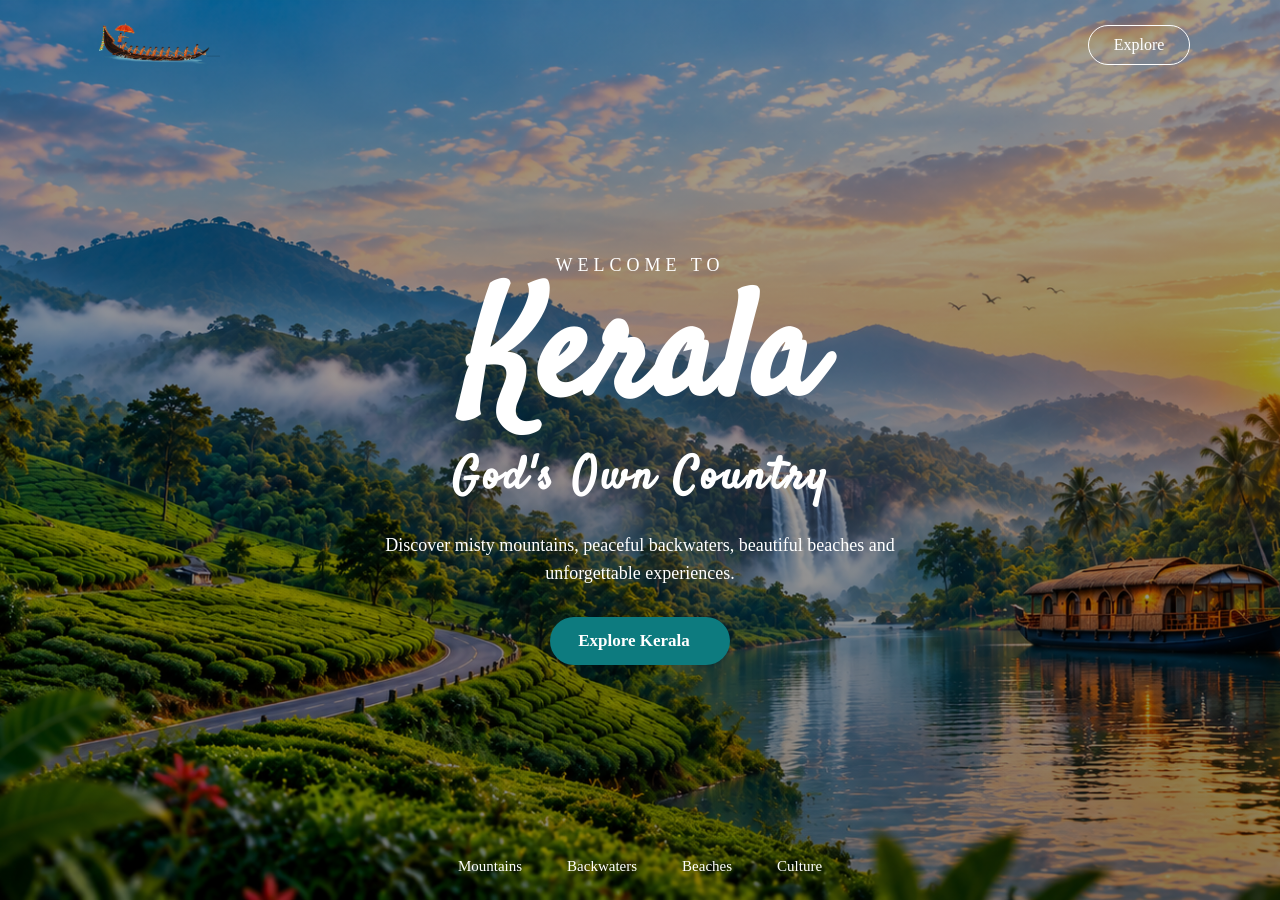
<file: index.html>
<!DOCTYPE html>
<html>
<head>
    <meta name="viewport" content="width=device-width, initial-scale=1.0">
    <title>Tourist</title>
    <link rel="icon" type="image/png" href="./logoo.png">
    <link rel="stylesheet" href="./style.css">
</head>

<body>

<div class="welcome">

    <nav class="welcome-nav">
        <img src="./Property 1=Frame 5.png">

        <a href="./home.html">Explore</a>
    </nav>

    <div class="welcome-content">

        <p>WELCOME TO</p>

        <h1>Kerala</h1>

        <h2>God's Own Country</h2>

        <p class="welcome-text">
            Discover misty mountains, peaceful backwaters,
            beautiful beaches and unforgettable experiences.
        </p>

        <a href="./home.html" class="explore-btn">
            Explore Kerala
            <i class="fa-solid fa-arrow-right"></i>
        </a>

    </div>

    <div class="down">
        <span>Mountains</span>
        <span>Backwaters</span>
        <span>Beaches</span>
        <span>Culture</span>
    </div>

</div>

</body>
</html>
</file>
<file: style.css>
@import url('https://fonts.googleapis.com/css2?family=Satisfy&display=swap');
@import url('https://fonts.googleapis.com/css2?family=Audiowide&display=swap');
@import url('https://fonts.googleapis.com/css2?family=Gabarito:wght@400..900&display=swap');

*{
    padding: 0px;
    margin: 0px;
    box-sizing: border-box;
}
body{
    width: 100%;
    overflow-x: clip;
}
.overall{
    /* height: 100vh; */
    width: 100%;
    overflow-x:clip;
    font-family: "Gabarito", sans-serif;
  letter-spacing: 2px;
}

/********************** SECTION 0 ***********************/

.sec0{
    position: relative;
    background-color: #ebf1f2;
    height: 120vh;
}
.nav{
    display: flex;
    align-items: center;
    position: relative;
    overflow: hidden;
    z-index: 8;
    animation: nav 1.2s ease-out 0.3s both;
}
.links{
    margin-top: 40px;
}
.nav a{
    font-size: 18px;
    position: relative;
    margin-right: 10px;
    padding: 6px 10px;
    margin-top: 40px;
    color: black;
    text-decoration: none;
    transition: all 0.4s;
}

.nav a:hover{
    background-color: rgb(55, 62, 70);
    color: #baecf5;
    border-radius: 5px;
    scale: 1.07;
}

.nav img{
    height: 115px;
    transform: rotate(359.3deg);
    position: relative;
    z-index: 8;
}

/* @keyframes nav{

    from{
        opacity: 0;
        transform: translateX(100px);
    }

    to{
        opacity: 1;
        transform: translateX(0);
    }
} */

.top{
    height: 100vh;
    width: 100%;
    position:absolute;
    left: 0px;
    top: 0px;
    background-color: #c1ced1;
}
.page{
    position: relative;
    min-height: 100vh;
}
.top1{
    position: absolute;
    top: 0;
    left: 0;
    width: 100%;
    height: 210%;
    background-image: url("./backk.png");
    background-repeat: no-repeat;
    background-position: center top;
    background-size: cover;
    opacity: 0.3;
    z-index: 0;
}
.nav,
.sec1{
    position: relative;
    z-index: 1;
}
.sec1{
    background: transparent;
}

.flex{
    background: transparent;
}
video{
    height: 100%;
    width: 100%;
    object-fit: cover;
    opacity: 0.6;
}

.round{
    height: 400px;
    width: 400px;
    border-radius: 50%;
    position: absolute;
    border: 2px solid aliceblue;
    z-index: 8;
    left: 50%;
    transform: translateX(-50%);
}

.route{
    position: absolute;
    height: 350px;
    width: 90%;
    z-index: 8;
    top:30%;
    left: 50%;
    transform: translateX(-50%);
}
.route1{
    position: absolute;
    height: 70px;
    z-index: 8;
    top:20%;
    left: 95.5%;
    transform: translateX(-50%);
}
.head,.head1{
    position: relative;
    z-index: 99;
    top: 50px;
    font-size: clamp(40px, 4vw, 60px);
    left: 10%;
}
h1{
    font-family: "Audiowide", sans-serif;
    font-size: 35px;
}

h2{
    font-family: "Satisfy", cursive;
    letter-spacing: 3px;
}

.head{
    font-family: "Audiowide", sans-serif;
    letter-spacing: 6px;
    /* font-size: 60px; */
    color: white;
    text-shadow:2px 2px 0px #1b5863, 4px 4px 0px #0b7285, 6px 6px 0px #074652;
    letter-spacing: 5px;
}

.head1{
    font-family: "Satisfy", cursive;
    color: #1b4d5e;
    text-shadow: 2px 2px 0px rgba(230, 241, 243, 0.952);
}

.get{
    background-image: linear-gradient(to right bottom,#8ae5f5,#41abbd,rgb(38, 110, 130));
    color: white;
    position: absolute;
    z-index: 9;
    padding: 18px 25px;
    display: inline;
    top:70%;
    left: 10%;
    animation: get 1.5s 0s infinite both linear;
    border: 2px solid #e0e3e4;
    border-radius: 15px;
    transition: all 1s;
    cursor: pointer;
}

.get:hover{
    background-image: linear-gradient(to right bottom,#2a977e,#4bae80,rgb(28, 179, 88));
    border: 2px solid black;
}

@keyframes get{
    from{
        scale: 1.1;
    }

    to{
        scale: 1.2;
    }
}
.get i{
    transform: rotate(330deg);
    margin-left: 10px;
    color: gold;
    font-size: 18px;
}
.con{
    position: absolute;
    z-index: 9;
    width: 23%;
    left: 70%;
    color: aliceblue;
}
.con p{
    letter-spacing: 1px;
    margin-top: 4px;
}
#menu{
    display: none;
}
.menu-btn{
    display: none;
}

/********************** SECTION 1 ***********************/
.sec1{
    padding: 20px;
    position: relative;
}
.sec1 .des{
    font-size: clamp(30px,6vw,40px);
  font-family: "Audiowide", sans-serif;
  letter-spacing: 2.5px;
  text-align: center;
  margin-bottom: 20px;
}
.sec1 .flex{
    display: flex;
    align-items: center;
    justify-content: center;
    flex-wrap: wrap;
    gap:20px;
    width: 100%;
    margin-bottom: 40px;
}
.image h4{
    position:absolute;
    z-index:9999;
    bottom:50px;
    transform: translateX(-50%);
    left:50%;
    font-size:clamp(30px,6vw,40px);
    font-weight:900;
    letter-spacing:4px;
    text-transform:uppercase;
    color:#ffffff;
    font-family: 'Franklin Gothic Medium', 'Arial Narrow', Arial, sans-serif;
    letter-spacing: 1px;
    -webkit-text-stroke:1.5px #0d7b7f;
    text-shadow:
        2px 2px 0 #0d7b7f,
        4px 4px 0 #086568,
        6px 6px 0 rgba(0,0,0,0.25),
        8px 10px 15px rgba(0,0,0,0.35);

    transition:all 1s ease;
}
.image:hover h4{
    display: none;
}
.im1{
    height: 400px;
    width: 300px;
}
.image{
    position: relative;
    overflow: hidden;
    transition: all 1s;
}
.ani{
    background-color: #0b738594;
    width: 300px;
    height: 250px;
    z-index: 100;
    clip-path: path("M 0,0 L 300,0 L 300,250 L 0,2 Z");
    position: absolute;
    transition: all 1.5s;
    opacity: 0;
    left: 100%;
}
.image h2,h5{
    position: absolute;
    z-index: 110;
    color: white;
    opacity: 0;
    transition: all 1s;
}
.image h2{
    top: 30px;
    right: 20px;
    display: flex;
    flex-direction: column;
    align-items: center;
}
.image:hover{
    scale: 1.04;
}
.image:hover .ani{
    left: 0px;
    opacity: 1;
}
.image:hover h2,h5{
    opacity: 1;
}
.ani1{
    background-color: #0b738594;
    width: 300px;
    height: 250px;
    z-index: 100;
    bottom: 3px;
    clip-path: path("M 0,250 L 300,250 L 0,0 L 0,250 Z");
    position: absolute;
    transition: all 1s;
    opacity: 0;
    right: 100%;
}
.image h5{
    bottom: 40px;
    font-size: 20px;
    padding: 5px 8px;
    display: flex;
    position: absolute;
    align-items: center;
}
.image:hover .ani1{
    right: 0px;
    opacity: 1;
}
        
/********************** SECTION 2 ***********************/
.sec2 {      
    height: 400px;
    background-color: #6aa4a6;
    position: relative;
    display: flex;
    flex-wrap: wrap;
    overflow: hidden;
    gap: 20px;
 }
.sec2 input {
    display: none;
 }
.price{
    background-color: #c2c2c2;
}
.ttop{
    height: 182vh;
}
.slider {
    width: 100%;
    height: 400px;
    position: relative;
    overflow: hidden;
}
.slide {
    width: 100%;
    height: 400px;
    position: absolute;
    top: 0;
    left: 100%;
    transition: all 1s ease;
    display: flex;
    align-items: center;
}
#slide1:checked ~ .slider .slide1 {
    left: 0;
}
#slide2:checked ~ .slider .slide2 {
     left: 0;
}
#slide3:checked ~ .slider .slide3 {
    left: 0;
}
.sec2 .round {
    background: radial-gradient(
        circle at 30% 30%,
        #FFE9A3,
        #f5b65d,
        #FF6B35
    );

    height: 70px;
    width: 70px;
    position: absolute;
    z-index: 90009;
    left: 60px;
    top: 40%;
    border: none;
    cursor: pointer;
    clip-path: circle();
    display: flex;
    align-items: center;
    justify-content: center;
}
.round p {
    font-size: 30px;
    margin: 0;
}
/* RIGHT ROUND */

.sec2 .round1 {
    background: radial-gradient(
        circle at 30% 30%,
        #FFE9A3,
        #f5b65d,
        #FF6B35
    );
    height: 70px;
    width: 70px;
    position: absolute;
    z-index: 90009;
    right: 30px;
    top: 40%;
    border: none;
    clip-path: circle();
    cursor: pointer;
    display: flex;
    align-items: center;
    justify-content: center;
}

.round1 p {
    font-size: 30px;
    margin: 0;
}

.sec2 .img {
    height: 400px;
    width: 280px;
    position: absolute;
    top: -15px;
    left: 100px;
    object-fit: cover;
    transition: all 1s;
}

.sec2 .img1 {
    height: 400px;
    width: 280px;
    position: absolute;
    top: -15px;
    right: 110px;
    object-fit: cover;
    transition: all 1s;
}

.sec2 .img:hover {
    cursor: pointer;
    scale: 1.05;
}
.pack {
    background-color: rgba(252, 251, 248, 0.523);
    display: inline-block;
    height: 400px;
    position: absolute;
    left: 36%;
    object-fit: cover;
    padding: 90px 30px;
    z-index: 2;
}
.pack h5{
    font-size: 30px;
}
.sec2 button{
    background: radial-gradient(
        circle at 30% 30%,
        #f7ce4a,
        #f5b65d,
        #FF6B35
    );    padding: 15px 30px;
    border: none;
    animation: click 2s linear infinite reverse forwards;
    cursor: pointer;
    font-size: 20px;
    transform: translatey(50px);
    border-radius: 10px;
}
.plan-days {
    padding: 80px 8%;
    position: relative;
    overflow: hidden;
}

.plan-title {
    text-align: center;
    margin-bottom: 70px;
}

.plan-title h1 {
    font-size: 45px;
    letter-spacing: 3px;
    margin: 0;
    color: #0c0c0c;
}

.plan-title p {
    margin-top: 10px;
    font-size: 17px;
    letter-spacing: 2px;
    color:rgb(50, 50, 50);
}

.day-route {
    display: flex;
    justify-content: space-between;
    position: relative;
}
.day-route::before {
    content: "";
    position: absolute;
    top: 120px;
    left: 8%;
    width: 84%;
    border-top: 2px dashed white;
}

.day-card {
    width: 22%;
    text-align: center;
    position: relative;
    z-index: 2;
}

.days {
    display: block;
    font-size: 65px;
    font-weight: 700;
    line-height: 1;
    color: #196d6e;
    -webkit-text-stroke: 0.3px white;
    text-shadow: 2px 2px 3px white;
}

.day-card small {
    display: block;
    font-size: 13px;
    letter-spacing: 3px;
    color: #414040;
}

.dot {
    width: 18px;
    height: 18px;
    background: white;
    border-radius: 50%;
    margin: 32px auto 25px;
    box-shadow: 0 0 0 2px #087f80;
}

.day-card h2 {
    margin: 0;
    font-size: 22px;
    color: #141515;
    font-weight: 900;
    text-shadow: 2px 2px 3px rgb(225, 223, 223);
}

.day-card p {
    margin: 6px 0 15px;
    color: #fcfbfb;
    font-weight: 550;
    font-size: 19px;
}

.day-card .strong {
    font-size: 22px;
    color: #7e3403;
    font-weight: 900;
}
@keyframes click {

    0% {
        transform: translateY(40px);
    }

    50% {
        transform: translateY(60px);
    }

    100% {
        transform: translateY(40px);
    }

}

.pack h1 {
    font-size: 45px;
}

.pack h2 {
    font-size: 35px;
    margin-top: 10px;
}


/*************************** SECTION 3 ***********************/

.sec3 {
    position: relative;
    padding: 30px 30px;
    background: white;
    overflow-x: clip;
}

.sec3 > h1 {
    text-align: center;
    font-size: 45px;
    margin-bottom: 0px;
    color: black;
}

.trip1,
.trip2 {
    width: 100%;
    min-height: 350px;
    display: flex;
    align-items: center;
    justify-content: space-evenly;
    gap:10px;
    position: relative;
}

.trip1 .place {
    order: 1;
}

.trip1 > div:last-child {
    order: 3;
}

.trip2 .place {
    order: 3;
}

.trip2 > div:last-child {
    order: 1;
}

.trip1 .place,
.trip2 .place {
    width: 500px;
    position: relative;
    z-index: 2;
}
.trip1 img,
.trip2 img {
    width: 500px;
    height: 300px;
    object-fit: cover;
    border-radius: 20px;
    display: block;
    transition: transform 0.5s ease;
}

.trip1 img {
    clip-path: polygon(75% 0%,100% 50%,75% 100%,0% 100%,0% 0%);
}

.trip2 img {
    clip-path: polygon(25% 0%,0% 50%,25% 100%,100% 100%,100% 0%);
}

.trip1 img:hover,
.trip2 img:hover {
    transform: scale(0.95);
}

.content,
.content1 {
    width: 380px;
    height: 380px;
    position: absolute;
    top: 50%;
    background-image: url("./moun.png");
    background-repeat: no-repeat;
    background-position: center;
    background-size: contain;
    opacity: 0.35;
    z-index: 1;
}


/* FIRST + THIRD */

.trip1 .content {
    left: 70%;
    transform: translate(-50%, -50%);
}


/* SECOND */

.trip2 .content1 {
    left: 23%;
    transform: translate(-50%, -50%);
}

.trip1 > div:last-child,
.trip2 > div:last-child {
    width: 45%;
    position: relative;
    z-index: 3;
}

.sec3 h3 {
    font-size: 40px;
    color: #0d7b7f;
    margin-bottom: 5px;
}

.sec3 p {
    font-size: 19px;
    line-height: 1.8;
    color: #595959;
    margin: 0;
}

/* SCROLL ANIMATION */
/* FIRST + THIRD LEFT → CENTER */

.trip1 {
    animation-name: moveFromLeft;
    animation-duration: 2s;
    animation-timing-function: linear;
    animation-fill-mode: both;
    animation-timeline: view(block);
    animation-range: entry 0% cover 50%;
}
/* SECOND RIGHT → CENTER */

.trip2 {
    animation-name: moveFromRight;
    animation-duration: 2s;
    animation-timing-function: linear;
    animation-fill-mode: both;
    animation-timeline: view(block);
    animation-range: entry 0% cover 50%;
}

@keyframes moveFromLeft {

    from {
        transform: translateX(-300px);
    }
    to {
        transform: translateX(0);
    }
}
@keyframes moveFromRight {

    from {
        transform: translateX(300px);
    }
    to {
        transform: translateX(0);
    }
}

/******************** SECTION 4 ***************************/
.sec4{
    position: relative;
    height: 650px;
    background-color: white;
}
.sec4 .back{
    height: 650px;
    width: 100%;
    background-image: url("./bg\ \ act.jpg");
    background-repeat: no-repeat;
    background-size: cover;
    background-position: center;
    opacity: 0.6;
    position: absolute;
    top: 0;
    left: 0;
}
.sec4 .act{
    position: absolute;
    top: 40px;
    left: 0;
    width: 100%;
    padding: 0 30px;
}
.act h1{
    font-size: 40px;
}
.act > input{
    display: none;
}
.activitySlider{
    position: relative;
    width: 100%;
    height: 500px;
    overflow: hidden;
}

.activityPage1,
.activityPage2{
    position: absolute;
    top: 0;
    left: 0;
    width: 100%;
    height: 500px;
    display: flex;
    justify-content: center;
    align-items: center;
    gap: 40px;
    transition: transform 0.8s ease;
}
.activityPage1{
    transform: translateX(0);
}
.activityPage2{
    transform: translateX(100%);
}
#activity2:checked ~ .activitySlider .activityPage1{
    transform: translateX(-100%);
}
#activity2:checked ~ .activitySlider .activityPage2{
    transform: translateX(0);
}
#activity1:checked ~ .activitySlider .activityPage1{
    transform: translateX(0);
}
#activity1:checked ~ .activitySlider .activityPage2{
    transform: translateX(100%);
}
.visit{
    height: 400px;
    width: 300px;
    overflow: hidden;
    position: relative;
    cursor:pointer;
}
.visit img{
    height: 100%;
    width: 100%;
    object-fit: cover;
    transition: transform 0.5s ease;
}
.visit:hover img{
    transform: scale(1.2);
}
.visit h4{
    position: absolute;
    top: 20%;
    left: 15px;
    margin: 0;
    font-size: 230px;
    font-weight: bold;
    color: transparent;
    -webkit-text-stroke: 2px white;
    z-index: 5;
}

.visit .desc{
    position: absolute;
    bottom: 0;
    left: 0;
    height: 100px;
    width: 100%;
    background-color: rgba(130, 124, 124, 0.705);
    z-index: 10;
    display: flex;
    align-items: center;
    justify-content: center;
    font-size: 30px;
}
.arrow{
    width: 100%;
    text-align: center;
    font-size: 35px;
}
.arrow label{
    cursor: pointer;
    margin: 0 10px;
}

/************** SECTION 5 *****************/
.sec5 {
    min-height: 650px;
    text-align: center;
    padding: 40px 20px;
    position: relative;
    background-image: linear-gradient(white,transparent);
}
.sec5 .serve {
    display: flex;
    align-items: center;
    justify-content: center;
    flex-direction: column;
    padding: 20px;
    /* SCROLL ANIMATION */
    animation-name: serviceHeading;
    animation-duration: 1s;
    animation-timing-function: ease-out;
    animation-fill-mode: both;
    animation-timeline: view(block);
    animation-range: entry 0% cover 50%;
}
.sec5 .serve h1 {
    margin: 0;
}
.sec5 .serve p {
    width: 70%;
    text-align: center;
    margin-top: 15px;
    line-height: 1.6;
}
.display {
    display: flex;
    align-items: center;
    justify-content: center;
    flex-wrap: wrap;
    gap: 25px;
    margin-top: 35px;
}
.pill {
    height: 340px;
    width: 200px;
    border-radius: 100px;
    overflow: hidden;
    position: relative;
    cursor: pointer;
    transition:
        transform 0.5s ease,
        border 0.5s ease;
    /* SCROLL ANIMATION */

    animation-duration: 0.9s;
    animation-timing-function: ease-out;
    animation-fill-mode: both;
    animation-timeline: view(block);
    animation-range: entry 0% cover 50%;
}
.sec5 .small,
.sec5 .large {
    height: 100%;
    width: 100%;
    object-fit: cover;
    transition: transform 0.6s ease;
}
.pill h3 {
    position: absolute;
    bottom: 10px;
    left: 0;
    font-size: 20px;
    z-index: 9;
    color: white;
    width: 100%;
    margin: 0;
    padding: 24px 0;
    visibility: hidden;
    background-color: rgba(0, 0, 0, 0.55);
    /* transition: 0.3s all; */
}
/* ---------- HOVER ---------- */

.pill:hover h3 {
    visibility: visible;
    opacity: 1;
}

.pill:hover {
    transform: translateY(-12px) scale(1.05);
    border: 4px solid black;
}
.pill:hover img {
    transform: scale(1.08);
}

.sec5 .pill:nth-child(1) {
    animation-name: waveOne;
}
.sec5 .pill:nth-child(2) {
    animation-name: waveTwo;
}
.sec5 .pill:nth-child(3) {
    animation-name: waveThree;
}
.sec5 .pill:nth-child(4) {
    animation-name: waveTwo;
}
.sec5 .pill:nth-child(5) {
    animation-name: waveOne;
}
@keyframes waveOne {
    from {
        opacity: 0;
        transform: translateY(70px);
    }

    to {
        opacity: 1;
        transform: translateY(0);
    }
}
@keyframes waveTwo {
    from {
        opacity: 0;
        transform: translateY(35px);
    }

    to {
        opacity: 1;
        transform: translateY(0);
    }
}


@keyframes waveThree {
    from {
        opacity: 0;
        transform: translateY(0);
    }

    to {
        opacity: 1;
        transform: translateY(0);
    }
}
@keyframes serviceHeading {
    from {
        opacity: 0;
        transform: translateY(50px);
    }

    to {
        opacity: 1;
        transform: translateY(0);
    }
}
.us {
    position: absolute;
    top: 0;
    left: 0;
    width: 100%;
    height: 100%;
    background-image: url("./travell.png");
    background-repeat: no-repeat;
    background-position: center top;
    background-size: cover;
    opacity: 0.6;
    z-index: 0;
}
.trust {
    min-height: 1000px;
    display: flex;
    flex-direction: column;
    position: relative;
    background-color: white;
    /* margin-bottom: 30px; */
}
.trust h2 {
    font-size: clamp(35px, 3vw, 60px);
    text-align: center;
    margin: 20px 0 20px;
}
.trust > div:nth-of-type(2) {
    position: relative;
    height: 400px;
    width: 100%;
}
.trust .per {
    display: flex;
    align-items: flex-start;
    position: absolute;
    top: 10%;
    left: 9%;
}
.trust h1 {
    font-size: clamp(250px, 25vw, 420px);
    line-height: 0.8;
    margin: 0;
    font-family: 'Franklin Gothic Medium', 'Arial Narrow', Arial, sans-serif;
    background-image: url("https://encrypted-tbn0.gstatic.com/images?q=tbn:ANd9GcQomnoZFrwrbF8wmCcVnsKMipsSQcqpwSzQ5MvC9Uu43w&s=10");
    background-repeat: no-repeat;
    background-position: center;
    background-size: cover; 
    color: transparent;
    /* color: #070707; */
    background-clip: text;
}
.per span {
    font-size: clamp(100px, 9vw, 180px);
    font-weight: bold;
    position: relative;
    margin-top: 55px;
    margin-left: 20px;
}
.pa1 {
    width: 57%;
    position: absolute;
    top: 56%;
    left: 31%;
    padding: 10px;
    margin: 0;
    background-color: white;
    font-size: clamp(15px, 1.5vw, 24px);
    line-height: 1.35;
}

.pa1 b {
    color: #13b8d0;
}
.trust .box {
    width: 85%;
    margin: 0 auto;
    display: flex;
    flex-direction: column;
    gap: 35px;
    z-index: 22;
}
.trust .box h3 {
    font-size: clamp(18px, 1.6vw, 25px);
    margin: 0px 0px 22px 0px;
}
.trust .box p {
    width: 65%;
    margin: 0 0 0 20%;
    font-size: clamp(17px, 1.5vw, 23px);
    line-height: 1.35;
}


/****************** SECTION 6 **************/
.sec6 {
    width: 100%;
    min-height: 500px;
    position: relative;
    display: flex;
    align-items: center;
    padding: 0 5em;
    color: white;
    background-color: #0b7285;
    background-image: url(foot.jpg);
    background-size: cover;
    background-position: center;
    overflow: hidden;
}
.sec6 .foot {
    position: absolute;
    top: 0;
    left: 0;
    width: 100%;
    height: 100%;
    background: rgba(0, 0, 0, 0.35);
    z-index: 0;
}
.sec6 .about {
    width: 43%;
    position: relative;
    z-index: 1;
}
.sec6 .about h1 {
    font-size: 40px;
    margin: 0px 0px 20px 0px;
}
.sec6 .whole{
    display: flex;
    align-items: baseline;
    justify-content: center;
    flex-wrap: wrap;
    gap: 17px;
    min-height: 200px;
}
.sec6 .about p {
    width: 90%;
    font-size: 20px;
    font-weight: 600;
    line-height: 25px;
}
.sec6 .foot1 {
    width: 200px;
    position: relative;
    z-index: 1;
}
.sec6 .foot2 {
    width: 100px;
    position: relative;
    z-index: 1;
}
.sec6 .foot3 {
    width: 200px;
    position: relative;
    z-index: 1;
}
.foot1 h1 {
    font-size: 25px;
    margin: 0 0 25px 0;
}
.foot2 h1 {
    font-size: 25px;
    margin: 0 0 25px 0;
}
.foot3 h1 {
    font-size: 25px;
    margin: 0 0 25px 0;
}
.sec6 a {
    display: block;
    color: white;
    text-decoration: none;
    font-size: 18px;
    font-weight: 600;
    margin-bottom: 15px;
    transition: 0.3s;
}
.sec6 a:hover {
    transform: translateX(5px);
    cursor: pointer;
}
/********************** CONTACT SECTION ***********************/

.contact-sec {
    min-height: 100vh;
    position: relative;
    padding: 70px 7%;
    /* overflow: hidden; */
    background: #e9f1ef;
}
.contact-bg {
    position: absolute;
    inset: 0;
    background-image: url("./backk.png");
    background-size: cover;
    background-position: center;
    background-repeat: no-repeat;
    opacity: 0.4;
    z-index: 0;
}
.contact-sec::after {
    content: "";
    position: absolute;
    inset: 0;
    background: rgba(5, 55, 56, 0.18);
    z-index: 0;
}
.contact-heading {
    position: relative;
    z-index: 2;
    text-align: center;
    margin-bottom: 50px;
}

.contact-heading h1 {
    margin: 0;
    font-size: 48px;
    font-weight: 700;
    letter-spacing: 5px;
    color: #075f60;
}

.contact-heading p {
    margin-top: 8px;
    font-size: 17px;
    letter-spacing: 2px;
    color: #444;
}

.contact-container {
    position: relative;
    z-index: 2;
    max-width: 1200px;
    margin: auto;
    display: flex;
    gap: 35px;
    padding: 35px;
    border-radius: 25px;
    background-color: rgba(255, 255, 255, 0.72);
    box-shadow: 0 20px 50px rgba(0, 0, 0, 0.15);
}
.contact-info {
    width: 42%;
    padding: 30px;
}
.small-title {
    font-size: 13px;
    letter-spacing: 4px;
    color: #d87835;
    font-weight: 700;
}
.contact-info h2 {
    font-size: 40px;
    line-height: 1.15;
    margin: 15px 0;
    color: #164f50;
}
.info-text {
    color: #555;
    line-height: 1.7;
    font-size: 15px;
    margin-bottom: 30px;
}
.info-item {
    display: flex;
    align-items: center;
    gap: 15px;
    margin: 20px 0;
}
.icon {
    width: 45px;
    height: 45px;
    border-radius: 50%;
    display: flex;
    align-items: center;
    justify-content: center;
    background: #087f80;
    color: white;
    font-size: 17px;
}
.info-item h4 {
    margin: 0 0 4px;
    color: #164f50;
    font-size: 15px;
}
.info-item p {
    margin: 0;
    color: #666;
    font-size: 14px;
}
.social {
    margin-top: 30px;
}
.social h4 {
    color: #164f50;
    margin-bottom: 12px;
}
.social-icons {
    display: flex;
    gap: 10px;
}
.social-icons a {
    width: 38px;
    height: 38px;
    border-radius: 50%;
    display: flex;
    align-items: center;
    justify-content: center;
    text-decoration: none;
    background-color: #164f50;
    color: white;
    transition: 0.3s;
}
.social-icons a:hover {
    transform: translateY(-5px);
    background-color: #d87835;
}
.contact-form {
    width: 58%;
    padding: 35px;
    border-radius: 20px;
    background: rgba(255, 255, 255, 0.9);
}
.contact-form h2 {
    margin: 0;
    font-size: 30px;
    color: #164f50;
}
.contact-form > p {
    margin: 7px 0 25px;
    color: #777;
    font-size: 14px;
}
.form-row {
    display: flex;
    gap: 18px;
    margin-bottom: 18px;
}
.input-box {
    width: 100%;
}
.input-box label {
    display: block;
    margin-bottom: 7px;
    font-size: 13px;
    font-weight: 600;
    color: #164f50;
}
.input-box input,
.input-box select,
.input-box textarea {
    width: 100%;
    box-sizing: border-box;
    border: 1px solid #d5dddd;
    border-radius: 8px;
    padding: 12px 14px;
    outline: none;
    background: #f8faf9;
    color: #333;
    transition: 0.3s;
}
.message-box {
    margin-bottom: 20px;
}
.input-box textarea {
    height: 100px;
    resize: none;
}
.contact-form button {
    border: none;
    outline: none;
    cursor: pointer;
    padding: 14px 25px;
    border-radius: 30px;
    background: #087f80;
    color: white;
    font-size: 13px;
    font-weight: 700;
    letter-spacing: 1px;
    transition: 0.4s;
}
.contact-form button i {
    margin-left: 10px;
    transition: 0.3s;
}
.contact-form button:hover {
    background: #d87835;
    transform: translateY(-3px);
}
.contact-form button:hover i {
    transform: translateX(5px);
}


/***** NAV QUERY *****/
@media only screen and (max-width: 750px) {

    .nav {
        width: 100%;
        height: 75px;
        display: flex;
        align-items: center;
        justify-content: space-between;
        position: relative;

        /* CHANGE THIS */
        z-index: 10000;

        overflow: visible;
        padding: 0 15px;
    }

    .nav img {
        height: 65px;
        position: relative;
        left: 0;
        opacity: 1;
        animation: none;
        transform: rotate(359.3deg);
    }

    #menu {
        display: none;
    }

    .menu-btn {
        display: block;
        font-size: 30px;
        cursor: pointer;
        color: black;
        position: relative;
        z-index: 10002;
    }

    .links {
        position: absolute;
        top: 70px;
        right: 15px;
        width: 90%;
        display: flex;
        flex-direction: column;
        padding: 12px;
        background-color: rgba(255, 255, 255, 0.95);
        border-radius: 10px;
        box-shadow: 0 5px 20px rgba(0,0,0,0.2);
        z-index: 10001;
        transform: translateX(120%);
        opacity: 0;
        visibility: hidden;
        transition:
            transform 0.7s ease,
            opacity 0.5s ease,
            visibility 0s linear 0.7s;
    }

    .links a {
        position: relative;
        width: 100%;
        margin: 0;
        padding: 9px;
        text-align: center;
        font-size: 15px;
        color: black;
        opacity: 1;
        animation: none;
        left: 0;
        transition: 0.3s;
    }

    #menu:checked ~ .links {
        transform: translateX(0);
        opacity: 1;
        visibility: visible;
        pointer-events: auto;
        z-index: 10001;
        transition:
            transform 0.7s ease,
            opacity 0.5s ease;
    }

    .links a:hover {
        background-color: rgb(55, 62, 70);
        color: #baecf5;
        border-radius: 5px;
        transform: none;
        scale: 1.03;
    }
}

/***** SEC0 QUERY *****/
@media only screen and (min-width:300px) and (max-width:750px){
    .sec0{
        height: 165vh;
    }
    .top{
        min-height: 165vh;
    }
    .head,.head1{
        /* font-size: 40px; */
        left: 10%;
        z-index: 1;
        top: 3%;
    }

    .round{
        height: 240px;
        width: 240px;
        top: 33%;
        z-index: 1;
    }
    .route{
        top: 35%;
        height: 300px;
        z-index: 1;
    }

    .route1{
        top: 33%;
        left: 95%;
        z-index: 1;
        height: 35px;
    }
    .con{
        top: 78%;
        left: 10%;
        width: 90%;
        font-size: 15px;
    }
    .get{
        top: 69%;
        padding: 5px 8px;
        font-size: 10px;
        left: 9%;
        padding: 15px;
        font-size: 14px;
    }
    .get i{
        font-size: 10px;
    }
}

@media only screen and (min-width:750px) and (max-width:1100px){
    .sec0{
        height: 150vh;
    }
    .nav img{
        height: 60px;
    }
    .nav a{
        font-size: 15px;
        padding: 5px 2px;
    }
    .top{
        height: 150vh;
    }
    @keyframes nav{
        from{
            opacity: 1;
            left: 100%;
        }

        to{
            opacity: 1;
            left: 8%;
        }
    }
    .links{
        margin-top: 20px;
    }
    /* .head,.head1{
        font-size: 35px;
    } */
    .route{
        top: 30%;
    }
    .round{
        height: 350px;
        width: 350px;
        top: 26%;
    }
    .route1{
        top: 23%;
    }
    .get{
        top: 70%;
        left: 11%;
        font-size: 13px;
        padding: 10px 12px;
    }
    .get i{
        margin-left: 5px;
        font-size: 15px;
    }
    .con{
        top: 75%;
        width: 45%;
        left: 50%;
        font-size: 16px;
    }
}

@media only screen and (min-width:1100px) and (max-width:1550px){
    .nav img{
        height: 110px;
    }
    .nav a{
        font-size: 20px;
    }
    .links{
        margin-top: 40px;
    }
    @keyframes nav{

        from{
            opacity: 1;
            left: 100%;
        }

        to{
            opacity: 1;
            left: 13%;
        }
    }
    .top{
        height: 140vh;
    }
    .sec0{
        height: 140vh;
    }
    .round{
        top: 23%;
        height: 370px;
        width: 370px;
    }
    .route{
        top: 34%;
        width: 80%;
    }
    .route1{
        top: 27%;
        left: 90%;
    }
    .head,.head1{
        /* font-size: 45px; */
        left:8%;
    }
    .con{
        left: 70%;
        top: 67%;
        width: 30%;
    }
    .get{
        top: 55%;
        padding: 15px 15px;
        font-size: 18px;
    }
}
/***** SEC2 QUERY *****/

@media only screen and (min-width:280px) and (max-width:600px){
    .sec2{
        padding: 20px 0px;
    }
    .sec2 .round {
        height: 40px;
        width: 40px;
        left: 35px;
    }
    .round p{
        font-size: 18px;
    }
    .sec2 .round1 {
        height: 40px;
        width: 40px;
        right: 15px;
    }
    .round1 p{
        font-size: 18px;
        top: 20px;
    }
    .sec2 .img1{
        display: none;
    }
    .sec2 .pack{
        left: 58px;
        width: 63%;
    }
    .sec2 .img{
        left: 50%;
        transform: translateX(-50%);
        width: 63%;
        height: 200px;
    }
    .pack h1{
        font-size: 25px;
    }
    .pack h2{
        font-size: 23px;
    }
    .pack{
        height: 180px;
        top: 46%;
        padding: 20px;
        left: 50%;
        transform: translateX(20px);
        background-color: transparent;
    }
    .sec2 button{
        padding: 5px 10px;
        font-size: 15px;
        border-radius: 5px;
    }
    @keyframes click {

        0% {
            transform: translateY(40px);
        }
        50% {
            transform: translateY(50px);
        }
        100% {
            transform: translateY(40px);
        }
    }
    .sec3 {
        padding: 40px 15px;
        overflow-x: hidden;
    }
    .sec3 > h1 {

        font-size: 32px;
        margin-bottom: 45px;
    }
    .trip1,
    .trip2 {

        width: 100%;
        min-height: auto;
        display: flex;
        flex-direction: column;
        align-items: center;
        gap: 25px;
        margin-bottom: 70px;
    }


    .trip1 .place {
        order: 1;
    }

    .trip1 > div:last-child {
        order: 3;
    }

    .trip2 .place {
        order: 1;
    }

    .trip2 > div:last-child {
        order: 3;
    }

    .trip1 .place,
    .trip2 .place {

        width: 100%;
    }

    .trip1 img,
    .trip2 img {
        width: 100%;
        height: 250px;
        border-radius: 18px;
    }

    .trip1 > div:last-child,
    .trip2 > div:last-child {
        width: 100%;
        text-align: center;
    }
    .sec3 h3 {
        font-size: 28px;
        margin-bottom: 12px;
    }

    .sec3 p {
        font-size: 16px;
        line-height: 1.6;
        margin-bottom: 30px
    }

    .content,
    .content1 {
        width: 280px;
        height: 300px;
        left: 50% !important;
        top: 50%;
        opacity: 0.20;
    }
    .trip1 {
        animation: none;
    }
    .trip2 {
        animation: none;

}
}

@media only screen and (min-width:600px) and (max-width:1100px){
    .sec2 .round{
        height: 60px;
        width: 60px;
        left: 45px;
    }
    .round p{
        font-size: 25px;
    }
    .sec2 .round1{
        height: 60px;
        width: 60px;
        right: 25px;
    }
    .round1 p{
        font-size: 25px;
    }
    .sec2 .img{
        left: 80px;
        width: 40%;
    }
    .sec2 .img1{
        display: none;
    }
    .pack{
        left: 50%;
        transform: translateX(10%);
        width: 35%;
    }
    .pack h1{
        font-size: 20px;
    }
}

@media only screen and (max-width: 992px) {

    .sec3 {
        padding: 50px 25px;
    }
    .sec3 > h1 {
        font-size: 40px;
        margin-bottom: 60px;
    }
    .trip1,
    .trip2 {
        min-height: 350px;
        gap: 30px;
        margin-bottom: 0px;
    }
    .trip1 .place,
    .trip2 .place {
        width: 85%;
    }
    .trip1 img,
    .trip2 img {
        width: 100%;
        height: 280px;
    }
        .trip1 > div:last-child,
    .trip2 > div:last-child {
        width: 85%;
    }
    .content,
    .content1 {
        width: 280px;
        height: 320px;
    }
    .trip1 .content {
        left: 68%;
    }
    .trip2 .content1 {
        left: 32%;
    }
    .sec3 h3 {

        font-size: 32px;
    }
    .sec3 p {
        font-size: 17px;
        line-height: 1.7;
    }

    @keyframes moveFromLeft {

        from {
            transform: translateX(-200px);
        }

        to {
            transform: translateX(0);
        }
    }
    @keyframes moveFromRight {

        from {
            transform: translateX(200px);
        }

        to {
            transform: translateX(0);
        }
    }

}

@media only screen and (max-width: 800px) {
    .sec3 {
        padding: 35px 12px;
    }
     .sec3 > h1 {
        font-size: 28px;
        margin-bottom: 40px;
    }
    .trip1 .place,.trip2 .place{
        width: 90%;
    }
    .trip1 img,
    .trip2 img {
        min-height: 220px;
        width: 100%;
    }
    .sec3 h3 {
        font-size: 25px;
    }
    .sec3 p {
        font-size: 15px;
        line-height: 1.6;
        width: 100%;
    }
    .content,.content1{
        display: none;
    }
.trip1 img {
    clip-path: none;
}

.trip2 img {
    clip-path: none;
}
    .content,
    .content1 {
        top: 80%;
        width:80%;
        height: 260px;
    }
}

@media only screen and (max-width: 992px){

    .sec4{
        height: 620px;
    }

    .sec4 .back{
        height: 620px;
    }

    .sec4 .act{
        left: 20px;
        width: 95%;
    }
    .act h1{
        font-size: 35px;
    }
    .activitySlider{
        height: 470px;
    }
    .activityPage1,
    .activityPage2{
        height: 470px;
        gap: 20px;
    }
    .visit{
        width: 28%;
        height: 350px;
    }
    .visit h4{
        font-size: 180px;
        top: 20%;
        left: 10px;
    }
    .visit .desc{
        height: 80px;
        font-size: 24px;
    }
    .arrow{
        font-size: 32px;
    }
}

@media only screen and (max-width: 768px){

    .sec4{
        height: 550px;
    }
    .sec4 .back{
        height: 550px;
    }
    .sec4 .act{
        top: 25px;
        left: 15px;
        width: 93%;
    }
    .act h1{
        font-size: 30px;
        text-align: center;
    }
    .activitySlider{
        height: 420px;
    }
    .activityPage1,
    .activityPage2{
        height: 420px;
        gap: 10px;
    }
    .visit{
        width: 30%;
        height: 300px;
    }
    .visit h4{
        font-size: 130px;
        top: 22%;
        left: 5px;
    }
    .visit .desc{
        height: 65px;
        font-size: 18px;
    }
    .visit .desc h3{
        margin: 0;
    }
    .arrow{
        font-size: 28px;
    }
    .arrow label{
        margin: 0 8px;
    }
}

/***** SEC4 QUERY *****/
@media only screen and (max-width: 480px){

    .sec4{
        min-height: 700px;
    }
    .sec4 .back{
        min-height: 720px;
    }
    .sec4 .act{
        top: 20px;
        left: 10px;
        width: 95%;
    }
    .act h1{
        font-size: 25px;
    }
    .activitySlider{
        height: 600px;
    }
    .activityPage1{
        flex-direction: column;
        padding: 10px;
    }
    .activityPage2{
        flex-direction: column;
    }
    .activityPage1,
    .activityPage2{
        height: 580px;
        gap: 7px;
    }
    .visit{
        width: 80%;
        height: 870px;
    }
    .visit h4{
        font-size: 100px;
        -webkit-text-stroke: 1.5px white;
    }
    .visit .desc{
        height: 55px;
        font-size: 14px;
    }
    .arrow{
        font-size: 25px;
    }
}

/***** SEC5 QUERY *****/
@media only screen and (max-width: 992px) {

    .sec5 {
        min-height: 600px;
        padding: 40px 20px;
    }

    .sec5 .serve p {
        width: 85%;
    }

    .display {
        gap: 20px;
    }

    .pill {
        width: 190px;
        height: 290px;
    }
}
@media only screen and (max-width: 600px) {

    .sec5 {
        min-height: auto;
        padding: 40px 15px 60px;
    }
    .sec5 .serve {
        padding: 10px;
    }
    .sec5 .serve h1 {
        font-size: 25px;
    }
    .sec5 .serve p {
        width: 100%;
        font-size: 15px;
    }
    .display {
        gap: 18px;
        margin-top: 25px;
    }
    .pill {
        width: 180px;
        height: 280px;
    }
}
@media only screen and (max-width: 400px) {

    .pill {
        width: 160px;
        height: 250px;
    }
    .pill h3 {
        font-size: 16px;
        padding: 15px 0;
    }
}
@media (max-width: 992px) {

    .trust {
        min-height: 750px;
    }
    .trust h2 {
        font-size: 45px;
        margin-top: 20px;
        margin-bottom: 10px;
    }
    .trust > div:nth-of-type(2) {
        height: 300px;
    }
    .trust .per {
        top: 8%;
        left: 15%;
    }
    .trust h1 {
        font-size: clamp(220px, 25vw, 330px);
    }
    .per span {
        font-size: clamp(80px, 9vw, 130px);
        margin-top: 45px;
        margin-left: 10px;
    }
    .pa1 {
        width: 70%;
        top: 52%;
        left: 28%;
        font-size: 17px;
    }
    .trust .box {
        width: 90%;
        gap: 30px;
        margin-bottom: 50px;
    }
    .trust .box h3 {
        font-size: 20px;
        margin-bottom: 18px;
    }
    .trust .box p {
        width: 65%;
        margin-left: 20%;
        font-size: 18px;
    }
}
@media (max-width: 768px) {

    .trust {
        height: auto;
        min-height: 0;
        padding-bottom: 40px;
    }
    .trust h2 {
        font-size: 38px;
        margin-top: 20px;
        margin-bottom: 0;
    }
    .trust > div:nth-of-type(2) {
        height: 280px;
    }
    .trust .per {
        top: 5%;
        left: 30%;
        transform: translateX(-50%);
    }
    .trust h1 {
        font-size: clamp(180px, 38vw, 280px);
    }
    .per span {
        font-size: clamp(70px, 12vw, 100px);
        margin-top: 35px;
        margin-left: 5px;
    }
    .pa1 {
        width: 65%;
        top: 57%;
        left: 60%;
        transform: translateX(-50%);
        padding: 5px;
        font-size: 15px;
        line-height: 1.35;
    }
    .trust .box {
        width: 85%;
        gap: 25px;
    }
    .trust .box h3 {
        font-size: 19px;
        margin-bottom: 8px;
    }
    .trust .box p {
        width: 85%;
        margin-left: 8%;
        font-size: 17px;
        line-height: 1.35;
    }
}
@media (max-width: 480px) {

    .trust {
        height: auto;
        min-height: 0;
        padding-bottom: 30px;
    }
    .trust h2 {
        font-size: 30px;
        margin-top: 15px;
    }
    .trust > div:nth-of-type(2) {
        height: 240px;
    }
    .trust .per {
        top: 3%;
        left: 50%;
        transform: translateX(-50%);
    }
    .trust h1 {
        font-size: clamp(150px, 40vw, 210px);
    }
    .per span {
        font-size: clamp(55px, 13vw, 80px);
        margin-top: 28px;
        margin-left: 3px;
    }
    .pa1 {
        width: 82%;
        top: 56%;
        left: 50%;
        transform: translateX(-50%);
        padding: 5px;
        font-size: 15px;
        line-height: 1.35;
    }
    .trust .box {
        width: 88%;
        gap: 25px;
    }
    .trust .box h3 {
        font-size: 17px;
        margin-bottom: 8px;
    }
    .trust .box p {
        width: 88%;
        margin-left: 5%;
        font-size: 15px;
        line-height: 1.35;
    }
}
@media (max-width: 360px) {

    .trust h2 {
        font-size: 27px;
    }
    .trust > div:nth-of-type(2) {
        height: 220px;
    }
    .trust h1 {
        font-size: 145px;
    }
    .per span {
        font-size: 55px;
        margin-top: 25px;
    }
    .pa1 {
        width: 88%;
        top: 55%;
        font-size: 14px;
    }
    .trust .box {
        width: 90%;
        gap: 22px;
    }
    .trust .box h3 {
        font-size: 16px;
    }
    .trust .box p {
        width: 90%;
        margin-left: 3%;
        font-size: 14px;
    }
}

/***** CONTACT QUERY *****/
@media (max-width: 900px) {

    .contact-sec {
        padding: 60px 5%;
    }
    .contact-container {
        padding: 25px;
    }
    .contact-info h2 {
        font-size: 32px;
    }
    .contact-info {
        padding: 15px;
    }
    .contact-form {
        padding: 25px;
    }
}

@media (max-width: 700px) {

    .contact-sec {
        padding: 40px 20px;
    }
    .contact-heading h1 {
        font-size: 34px;
        letter-spacing: 3px;
    }
    .contact-heading p {
        font-size: 14px;
    }
    .contact-container {
        display: block;
        padding: 15px;
        border-radius: 18px;
    }
    .contact-info,
    .contact-form {
        width: 100%;
        box-sizing: border-box;
    }
    .contact-info {
        padding: 20px 15px;
    }
    .contact-info h2 {
        font-size: 30px;
    }
    .contact-form {
        padding: 22px 18px;
    }
    .form-row {
        display: block;
        margin-bottom: 0;
    }
    .form-row .input-box {
        margin-bottom: 18px;
    }
    .contact-form h2 {
        font-size: 25px;
    }
}

@media (max-width: 400px) {
    .contact-heading h1 {
        font-size: 28px;
    }
    .contact-info h2 {
        font-size: 26px;
    }
    .contact-container {
        padding: 10px;
    }
    .contact-form {
        padding: 18px 14px;
    }
}

/***** SEC6 QUERY *****/
@media only screen and (max-width:600px){
    .sec6 .whole{
        flex-direction: column;
    }
    .sec6 .about {
        width: 100%;
        position: relative;
        z-index: 1;
    }
    .sec6 .about p {
        width: 100%;
        font-size: 17px;
        font-weight: 600;
        line-height: 25px;
        margin-bottom: 10px;
    }
    .sec6 h1{
        width: 100%;
    }
    .sec6 .foot3 {
        width: 100%;
        position: relative;
        z-index: 1;
}
    .sec6 .foot2 {
        width: 100%;
        position: relative;
        z-index: 1;
    }
    .sec6 .foot1 {
        width: 100%;
        position: relative;
        z-index: 1;
    }
}
.kerala-guide{
    min-height: 650px;
    padding: 80px 7%;
    background: #f4f8f6;
}

.guide-heading{
    text-align: center;
    margin-bottom: 60px;
}

.guide-heading h1{
    font-size: 55px;
    color: #0d7b7f;
    margin: 0 0 15px;
}

.guide-heading p{
    width: 60%;
    margin: auto;
    color: #555;
    font-size: 18px;
    line-height: 28px;
}

.guide-cards{
    display: grid;
    grid-template-columns: repeat(4,1fr);
    gap: 20px;
}

.guide-card{
    min-height: 240px;
    padding: 30px;
    background: white;
    border-radius: 25px;
    position: relative;
    box-shadow: 0 8px 20px rgba(0,0,0,0.08);
    transition: 0.4s;
}

.guide-card:hover{
    transform: translateY(-10px);
}

.guide-card span{
    font-size: 45px;
    font-weight: bold;
    color: #d9e9e7;
}
.guide-card:hover span{
    color: #050505;
}
.guide-card h3{
    color: #0d7b7f;
    font-size: 21px;
    margin: 20px 0 12px;
}

.guide-card p{
    color: #666;
    font-size: 15px;
    line-height: 25px;
}

.travel-route{
    padding: 80px 7%;
    background: #0d7b7f;
    color: white;
}

.route-content{
    max-width: 1000px;
    margin: auto;
    text-align: center;
}

.route-content h2{
    font-size: 42px;
    margin-bottom: 15px;
}

.route-content > p{
    width: 65%;
    margin: auto;
    font-size: 17px;
    line-height: 28px;
}

.route-list{
    display: grid;
    grid-template-columns: repeat(4,1fr);
    gap: 20px;
    margin-top: 45px;
}

.route-list div{
    padding: 25px 15px;
    border: 1px solid rgba(255,255,255,0.4);
    border-radius: 18px;
}

.route-list b{
    display: block;
    font-size: 20px;
    margin-bottom: 8px;
}

.route-list span{
    font-size: 14px;
    opacity: 0.85;
}

.guide-tips{
    padding: 80px 7%;
    background: #f4f8f6;
}

.tips-title{
    text-align: center;
    margin-bottom: 45px;
}

.tips-title h2{
    font-size: 42px;
    color: #0d7b7f;
    margin-bottom: 10px;
}

.tips-title p{
    color: #666;
}

.tips-list{
    display: grid;
    grid-template-columns: repeat(3,1fr);
    gap: 25px;
    max-width: 1000px;
    margin: auto;
}

.tips-list div{
    padding: 30px;
    border-left: 5px solid #0d7b7f;
    background: white;
    box-shadow: 0 6px 18px rgba(0,0,0,0.08);
}

.tips-list h3{
    color: #0d7b7f;
    margin-top: 0;
}

.tips-list p{
    color: #666;
    line-height: 25px;
}

@media only screen and (max-width:750px){

    .kerala-guide{
        padding: 55px 20px;
    }

    .guide-heading h1{
        font-size: 38px;
    }

    .guide-heading p{
        width: 100%;
        font-size: 16px;
    }

    .guide-cards{
        grid-template-columns: 1fr;
    }

    .guide-card{
        min-height: auto;
    }

    .travel-route{
        padding: 55px 20px;
    }

    .route-content h2{
        font-size: 32px;
    }

    .route-content > p{
        width: 100%;
    }

    .route-list{
        grid-template-columns: 1fr 1fr;
    }

    .guide-tips{
        padding: 55px 20px;
    }

    .tips-title h2{
        font-size: 32px;
    }

    .tips-list{
        grid-template-columns: 1fr;
    }

}

@media only screen and (max-width:450px){

    .guide-heading h1{
        font-size: 32px;
    }

    .route-list{
        grid-template-columns: 1fr;
    }

}
.welcome{
    min-height: 100vh;
    position: relative;
    overflow: hidden;
    background-image: linear-gradient(rgba(0,0,0,0.35),rgba(0,0,0,0.45)),url("./backk.png");
    background-size: cover;
    background-position: center;
    color: white;
}

.welcome-nav{
    width: 100%;
    height: 90px;
    padding: 0 7%;
    box-sizing: border-box;
    display: flex;
    align-items: center;
    justify-content: space-between;
    position: relative;
    z-index: 2;
}

.welcome-nav img{
    width: 130px;
    height: auto;
}

.welcome-nav a{
    padding: 10px 25px;
    border: 1px solid white;
    border-radius: 30px;
    color: white;
    text-decoration: none;
    font-size: 16px;
    transition: 0.3s;
}

.welcome-nav a:hover{
    background: white;
    color: #0d7b7f;
}

.welcome-content{
    width: 100%;
    min-height: calc(100vh - 160px);
    display: flex;
    align-items: center;
    justify-content: center;
    flex-direction: column;
    text-align: center;
    position: relative;
    z-index: 1;
    padding: 0 20px;
    box-sizing: border-box;
}

.welcome-content > p:first-child{
    font-size: 18px;
    letter-spacing: 5px;
    margin: 0 0 10px;
}

.welcome-content h1{
    font-family: "Satisfy",cursive;
    font-size: clamp(80px,12vw,150px);
    margin: 0;
    line-height: 1;
}

.welcome-content h2{
    font-size: clamp(25px,4vw,45px);
    margin: 10px 0 20px;
}

.welcome-text{
    max-width: 600px;
    font-size: 18px;
    line-height: 28px;
    margin: 0 0 30px;
}

.explore-btn{
    display: flex;
    align-items: center;
    gap: 12px;
    padding: 14px 28px;
    border-radius: 30px;
    background: #0d7b7f;
    color: white;
    text-decoration: none;
    font-size: 17px;
    font-weight: 600;
    transition: 0.4s;
}

.explore-btn:hover{
    transform: translateY(-5px);
    background: white;
    color: #0d7b7f;
}

.down{
    width: 100%;
    position: absolute;
    bottom: 25px;
    left: 0;
    display: flex;
    justify-content: center;
    gap: 45px;
    z-index: 2;
    font-size: 15px;
}

@media only screen and (max-width:600px){

    .welcome-nav{
        height: 75px;
        padding: 0 20px;
    }

    .welcome-nav img{
        width: 100px;
    }

    .welcome-nav a{
        padding: 8px 18px;
        font-size: 14px;
    }

    .welcome-content > p:first-child{
        font-size: 14px;
        letter-spacing: 3px;
    }

    .welcome-content h1{
        font-size: 80px;
    }

    .welcome-content h2{
        font-size: 28px;
    }

    .welcome-text{
        font-size: 15px;
        line-height: 24px;
        max-width: 330px;
    }

    .down{
        gap: 15px;
        flex-wrap: wrap;
        padding: 0 15px;
        box-sizing: border-box;
        font-size: 13px;
    }

}
</file>
